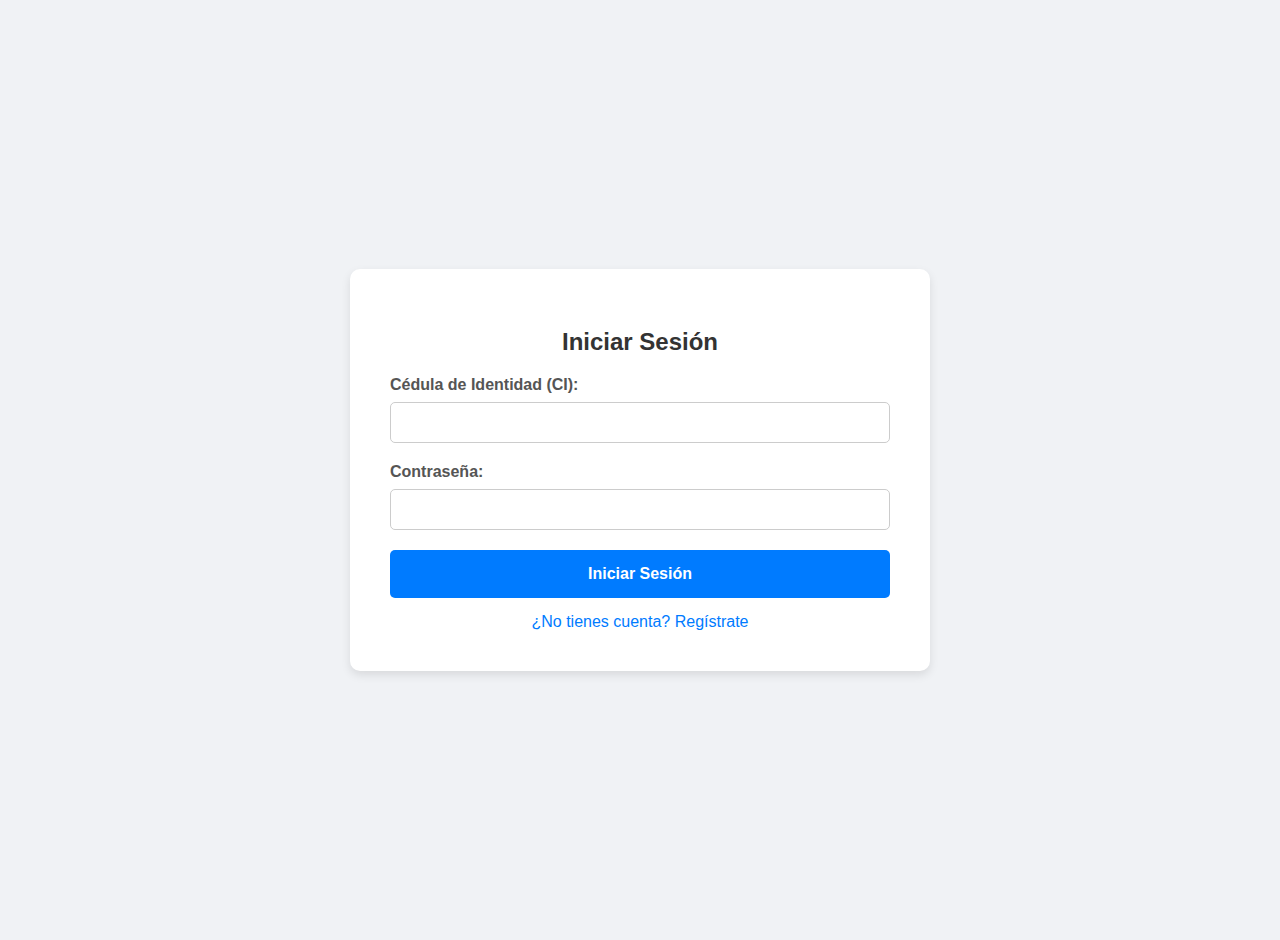
<file: index.html>
<!DOCTYPE html>
<html lang="es">
<head>
    <meta charset="UTF-8">
    <meta name="viewport" content="width=device-width, initial-scale=1.0">
    <title>Gestión de Citas Médicas</title>
    <!-- Enlace al archivo CSS -->
    <link rel="stylesheet" href="style.css">
</head>
<body>

    <div class="container">
        <h2 id="form-title">Iniciar Sesión</h2>
        <div id="message-area" class="message-area"></div>

        <!-- Vista de Inicio de Sesión -->
        <div id="login-view">
            <form id="login-form">
                <div class="form-group">
                    <label for="login-ci">Cédula de Identidad (CI):</label>
                    <input type="text" id="login-ci" name="ci" required>
                </div>
                <div class="form-group">
                    <label for="login-password">Contraseña:</label>
                    <input type="password" id="login-password" name="password" required>
                </div>
                <button type="submit" class="primary">Iniciar Sesión</button>
            </form>
            <a class="link" id="show-register">¿No tienes cuenta? Regístrate</a>
        </div>

        <!-- Vista de Registro -->
        <div id="register-view" class="hidden">
            <form id="register-form">
                <div class="form-group">
                    <label for="register-ci">CI:</label>
                    <input type="text" id="register-ci" name="ci" required>
                </div>
                <div class="form-group">
                    <label for="register-nombres">Nombres:</label>
                    <input type="text" id="register-nombres" name="nombres" required>
                </div>
                <div class="form-group">
                    <label for="register-apellidos">Apellidos:</label>
                    <input type="text" id="register-apellidos" name="apellidos" required>
                </div>
                <div class="form-group">
                    <label for="register-telefono">Teléfono:</label>
                    <input type="tel" id="register-telefono" name="telefono" required>
                </div>
                <div class="form-group">
                    <label for="register-dob">Fecha de Nacimiento:</label>
                    <input type="date" id="register-dob" name="fecha_nacimiento" required>
                </div>
                <div class="form-group">
                    <label for="register-email">Correo Electrónico:</label>
                    <input type="email" id="register-email" name="email" required>
                </div>
                <div class="form-group">
                    <label for="register-password">Contraseña:</label>
                    <input type="password" id="register-password" name="password" minlength="8" required>
                </div>
                <div class="form-group">
                    <label for="register-role">Soy un...</label>
                    <select id="register-role" name="role" required>
                        <option value="paciente">Paciente</option>
                        <option value="medico">Médico</option>
                    </select>
                </div>
                <button type="submit" class="primary">Registrarse</button>
            </form>
            <a class="link" id="show-login">¿Ya tienes cuenta? Iniciar Sesión</a>
        </div>

        <!-- Vista del Dashboard (se adapta según el estado del perfil) -->
        <div id="dashboard-view" class="hidden">
            <h2>Dashboard</h2>
            <div id="profile-completion-view" class="hidden">
                <h3>Completa tu perfil</h3>
                <form id="patient-profile-form" class="hidden">
                    <div class="form-group">
                        <label for="patient-genero">Género:</label>
                        <select id="patient-genero" name="genero" required>
                            <option value="">Selecciona tu género</option>
                            <option value="Masculino">Masculino</option>
                            <option value="Femenino">Femenino</option>
                            <option value="Otro">Otro</option>
                        </select>
                    </div>
                    <button type="submit" class="primary">Guardar Perfil</button>
                </form>

                <form id="doctor-profile-form" class="hidden">
                    <div class="form-group">
                        <label for="doctor-especialidad">Especialidad:</label>
                        <input type="text" id="doctor-especialidad" name="especialidad" required>
                    </div>
                    <div class="form-group">
                        <label for="doctor-licencia">Número de Licencia:</label>
                        <input type="text" id="doctor-licencia" name="numero_licencia" required>
                    </div>
                    <div class="form-group">
                        <label for="doctor-horario">Horario de Atención:</label>
                        <textarea id="doctor-horario" name="horario_atencion" rows="4" required></textarea>
                    </div>
                    <button type="submit" class="primary">Guardar Perfil</button>
                </form>
            </div>

            <!-- Información del perfil completado -->
            <div id="user-info" class="hidden">
                <p>Bienvenido, <span id="user-name"></span>.</p>
                <p>Tu rol es: <span id="user-role"></span>.</p>
                <p>Tu ID de Usuario es: <span id="user-id"></span>.</p>
                <h4>Datos Personales:</h4>
                <p>CI: <span id="user-ci"></span></p>
                <p>Nombres: <span id="user-nombres"></span></p>
                <p>Apellidos: <span id="user-apellidos"></span></p>
                <p>Teléfono: <span id="user-telefono"></span></p>
                <p>Fecha de Nacimiento: <span id="user-dob"></span></p>
                <p>Correo: <span id="user-email"></span></p>

                <div id="patient-info" class="hidden">
                    <h4>Datos de Paciente:</h4>
                    <p>Género: <span id="patient-genero-info"></span></p>
                </div>

                <div id="doctor-info" class="hidden">
                    <h4>Datos de Médico:</h4>
                    <p>Especialidad: <span id="doctor-especialidad-info"></span></p>
                    <p>Número de Licencia: <span id="doctor-licencia-info"></span></p>
                    <p>Horario de Atención: <span id="doctor-horario-info"></span></p>
                </div>
            </div>

            <button id="logout-btn" class="secondary">Cerrar Sesión</button>
        </div>
    </div>

    <!-- Enlace al archivo JavaScript -->
    <script src="script.js"></script>
</body>
</html>
</file>
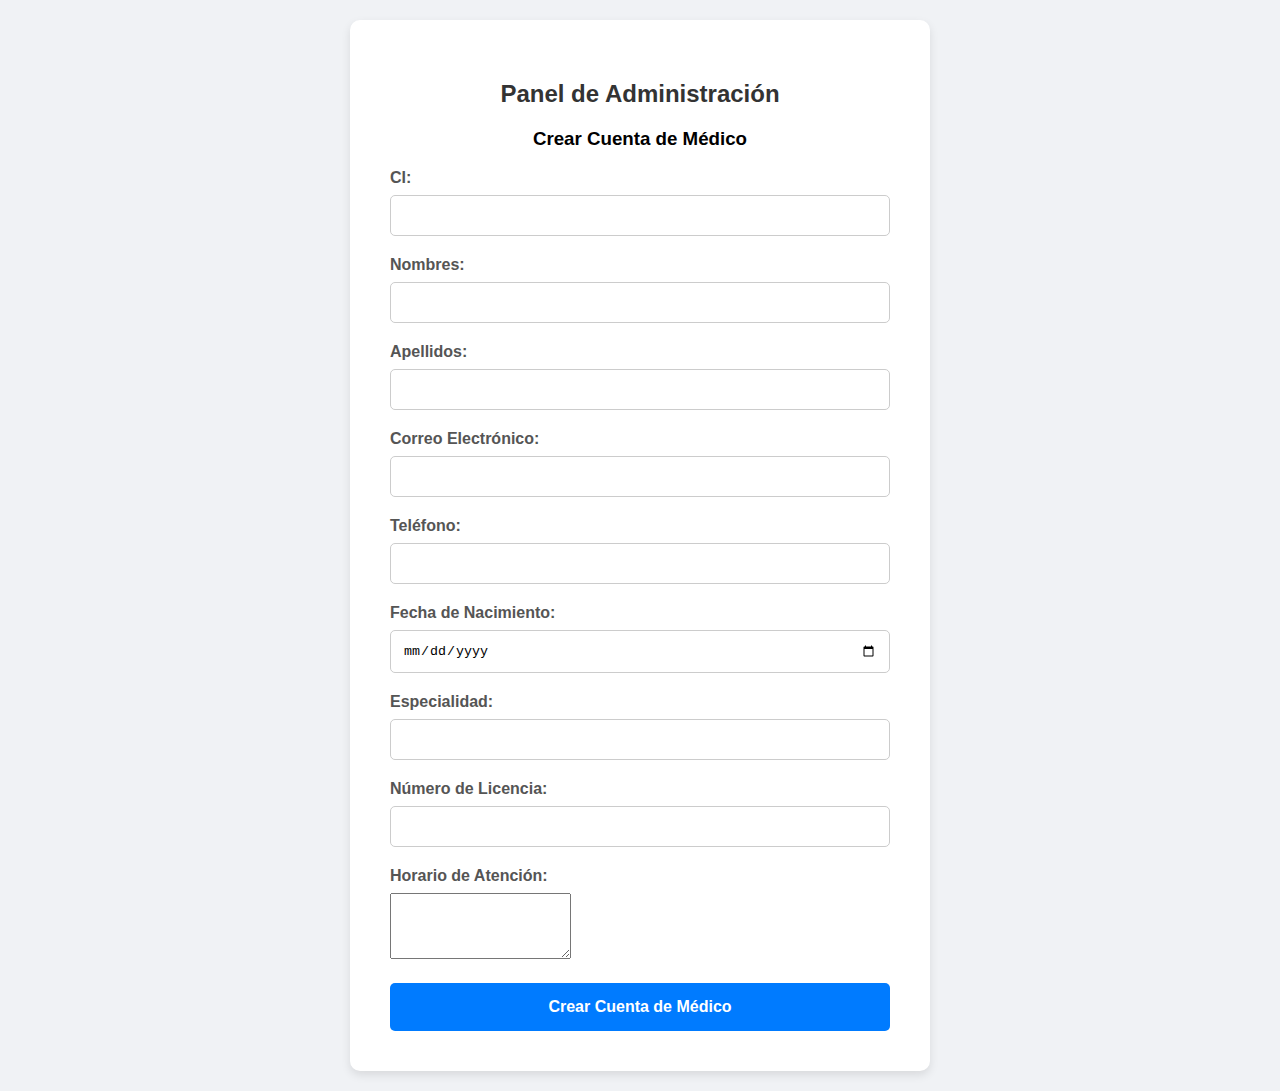
<file: admin.html>
<!DOCTYPE html>
<html lang="es">
<head>
    <meta charset="UTF-8">
    <meta name="viewport" content="width=device-width, initial-scale=1.0">
    <title>Panel de Administración</title>
    <link rel="stylesheet" href="style.css">
</head>
<body>

    <div class="container">
        <h2>Panel de Administración</h2>
        <div id="message-area" class="message-area"></div>

        <div id="admin-view">
            <h3>Crear Cuenta de Médico</h3>
            <form id="create-doctor-form">
                <div class="form-group">
                    <label for="doctor-ci">CI:</label>
                    <input type="text" id="doctor-ci" name="ci" required>
                </div>
                <div class="form-group">
                    <label for="doctor-nombres">Nombres:</label>
                    <input type="text" id="doctor-nombres" name="nombres" required>
                </div>
                <div class="form-group">
                    <label for="doctor-apellidos">Apellidos:</label>
                    <input type="text" id="doctor-apellidos" name="apellidos" required>
                </div>
                <div class="form-group">
                    <label for="doctor-email">Correo Electrónico:</label>
                    <input type="email" id="doctor-email" name="email" required>
                </div>
                <div class="form-group">
                    <label for="doctor-telefono">Teléfono:</label>
                    <input type="tel" id="doctor-telefono" name="telefono" required>
                </div>
                <div class="form-group">
                    <label for="doctor-dob">Fecha de Nacimiento:</label>
                    <input type="date" id="doctor-dob" name="fecha_nacimiento" required>
                </div>
                <div class="form-group">
                    <label for="doctor-especialidad">Especialidad:</label>
                    <input type="text" id="doctor-especialidad" name="especialidad" required>
                </div>
                <div class="form-group">
                    <label for="doctor-licencia">Número de Licencia:</label>
                    <input type="text" id="doctor-licencia" name="numero_licencia" required>
                </div>
                <div class="form-group">
                    <label for="doctor-horario">Horario de Atención:</label>
                    <textarea id="doctor-horario" name="horario_atencion" rows="4" required></textarea>
                </div>
                <button type="submit" class="primary">Crear Cuenta de Médico</button>
            </form>
        </div>
    </div>

    <script>
        const API_URL = 'http://localhost/api.php';
        const createDoctorForm = document.getElementById('create-doctor-form');
        const messageArea = document.getElementById('message-area');

        // Función para mostrar mensajes
        function showMessage(message, type = 'error') {
            messageArea.textContent = message;
            messageArea.className = `message-area ${type}`;
        }

        // Manejar el envío del formulario de creación de médico
        createDoctorForm.addEventListener('submit', async (e) => {
            e.preventDefault();
            const formData = new FormData(createDoctorForm);
            formData.append('action', 'create_doctor');

            const response = await fetch(API_URL, {
                method: 'POST',
                body: formData,
            });

            const result = await response.json();
            if (result.success) {
                showMessage(`Cuenta creada con éxito. Contraseña temporal: ${result.temp_password}`, 'success');
                createDoctorForm.reset();
            } else {
                showMessage(result.message);
            }
        });
    </script>
</body>
</html>
</file>
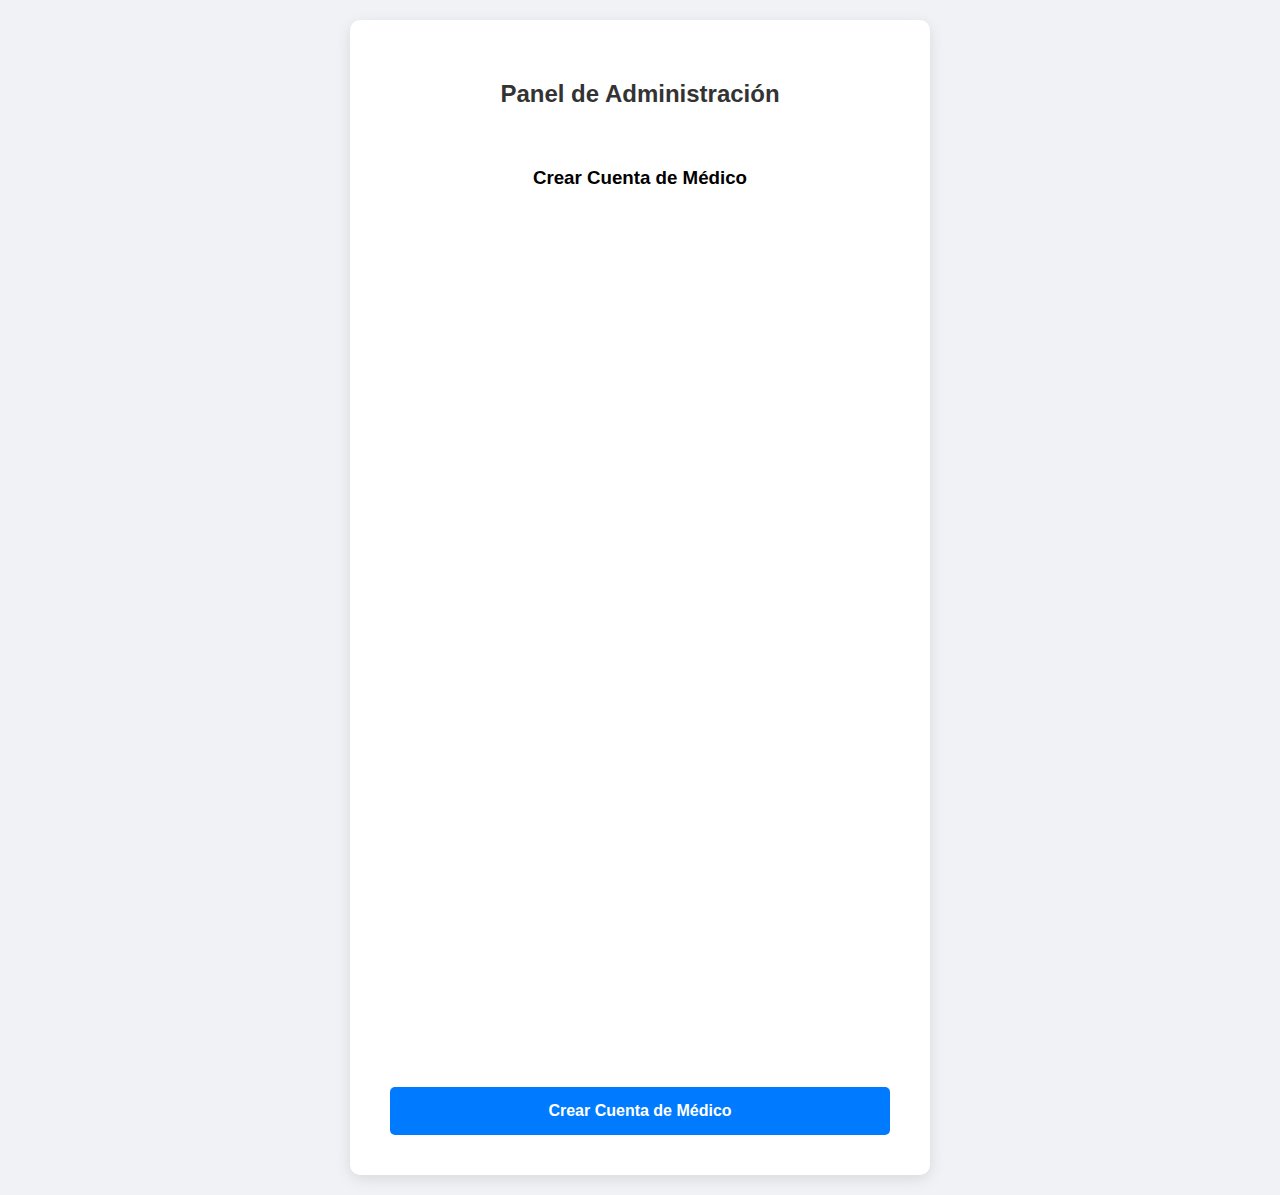
<file: Views/admin.html>
<!DOCTYPE html>
<html lang="es">

<head>
    <meta charset="UTF-8">
    <meta name="viewport" content="width=device-width, initial-scale=1.0">
    <title>Panel de Administración</title>
    <link rel="stylesheet" href="../Assets/css/style.css">
</head>

<body>
    <div class="container">
        <h2>Panel de Administración</h2>
        <div id="message-area" class="message-area"></div>

        <div id="admin-view">
            <h3>Crear Cuenta de Médico</h3>
            <form id="create-doctor-form">
                <div class="form-group">
                    <label for="doctor-ci">CI:</label>
                    <input type="text" id="doctor-ci" name="ci" required>
                </div>
                <div class="form-group">
                    <label for="doctor-nombres">Nombres:</label>
                    <input type="text" id="doctor-nombres" name="nombres" required>
                </div>
                <div class="form-group">
                    <label for="doctor-apellidos">Apellidos:</label>
                    <input type="text" id="doctor-apellidos" name="apellidos" required>
                </div>
                <div class="form-group">
                    <label for="doctor-email">Correo Electrónico:</label>
                    <input type="email" id="doctor-email" name="email" required>
                </div>
                <div class="form-group">
                    <label for="doctor-telefono">Teléfono:</label>
                    <input type="tel" id="doctor-telefono" name="telefono" required>
                </div>
                <div class="form-group">
                    <label for="doctor-dob">Fecha de Nacimiento:</label>
                    <input type="date" id="doctor-dob" name="fecha_nacimiento" required>
                </div>
                <div class="form-group">
                    <label for="doctor-especialidad">Especialidad:</label>
                    <input type="text" id="doctor-especialidad" name="especialidad" required>
                </div>
                <div class="form-group">
                    <label for="doctor-licencia">Número de Licencia:</label>
                    <input type="text" id="doctor-licencia" name="numero_licencia" required>
                </div>
                <div class="form-group">
                    <label for="doctor-horario">Horario de Atención:</label>
                    <textarea id="doctor-horario" name="horario_atencion" rows="4" required></textarea>
                </div>
                <button type="submit" class="primary">Crear Cuenta de Médico</button>
            </form>
        </div>
    </div>

    <script>
        const API_URL = 'http://localhost/api.php';
        const createDoctorForm = document.getElementById('create-doctor-form');
        const messageArea = document.getElementById('message-area');

        // Función para mostrar mensajes
        function showMessage(message, type = 'error') {
            messageArea.textContent = message;
            messageArea.className = `message-area ${type}`;
        }

        // Manejar el envío del formulario de creación de médico
        createDoctorForm.addEventListener('submit', async (e) => {
            e.preventDefault();
            const formData = new FormData(createDoctorForm);
            formData.append('action', 'create_doctor');

            const response = await fetch(API_URL, {
                method: 'POST',
                body: formData,
            });

            const result = await response.json();
            if (result.success) {
                showMessage(`Cuenta creada con éxito. Contraseña temporal: ${result.temp_password}`, 'success');
                createDoctorForm.reset();
            } else {
                showMessage(result.message);
            }
        });
    </script>
</body>

</html>
</file>
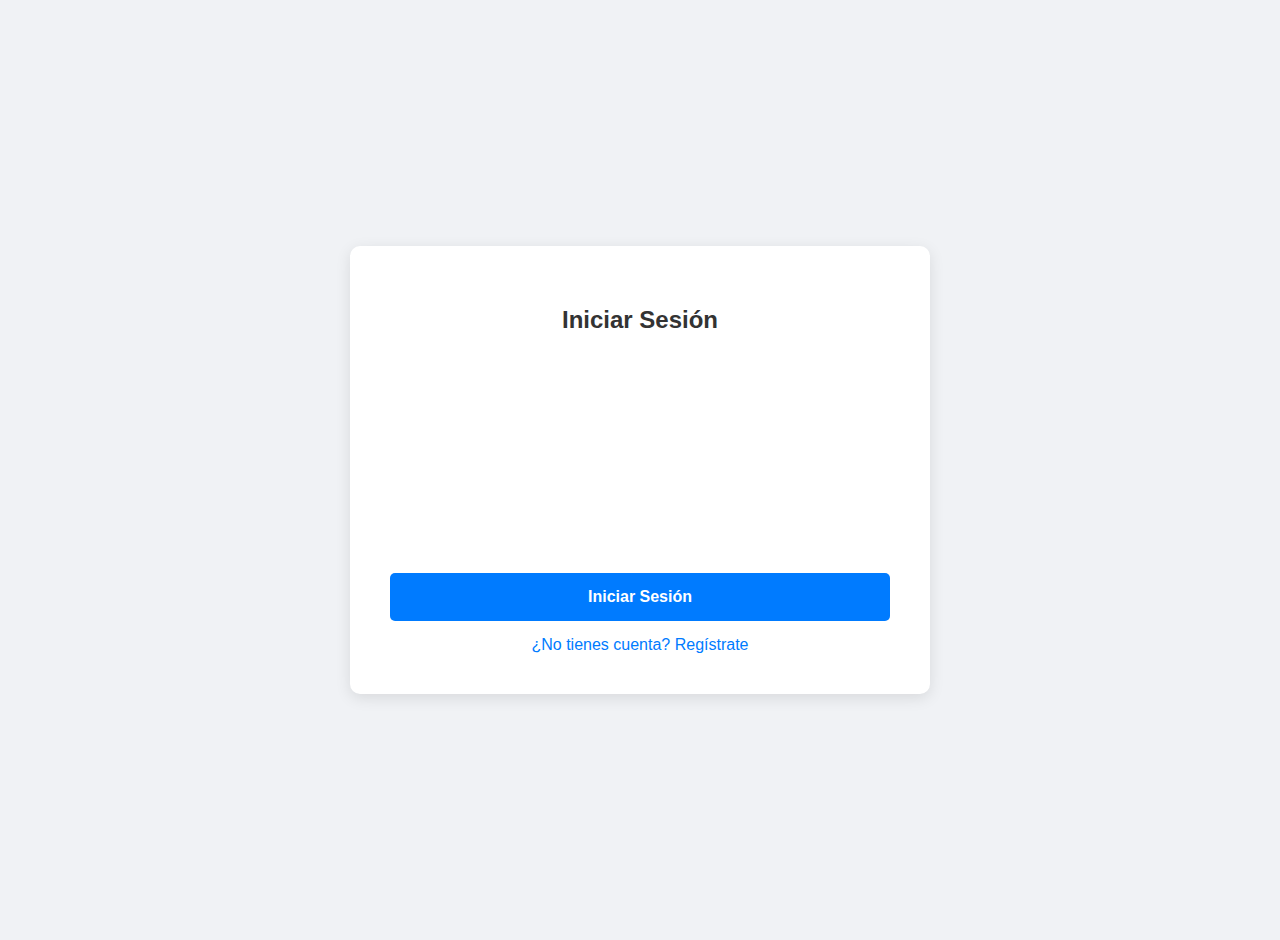
<file: Views/login.html>
<!DOCTYPE html>
<html lang="es">
<head>
    <meta charset="UTF-8">
    <title>Iniciar Sesión</title>
    <link rel="stylesheet" href="../Assets/css/style.css">
</head>
<body>
    <div class="container">
        <h2>Iniciar Sesión</h2>
        <div id="message-area" class="message-area"></div>
        <form id="login-form">
            <div class="form-group">
                <label for="login-ci">CI:</label>
                <input type="text" id="login-ci" name="ci" required>
            </div>
            <div class="form-group">
                <label for="login-password">Contraseña:</label>
                <input type="password" id="login-password" name="password" required>
            </div>
            <button type="submit" class="primary">Iniciar Sesión</button>
        </form>
        <a class="link" id="show-register">¿No tienes cuenta? Regístrate</a>
    </div>
</body>
</html>
</file>
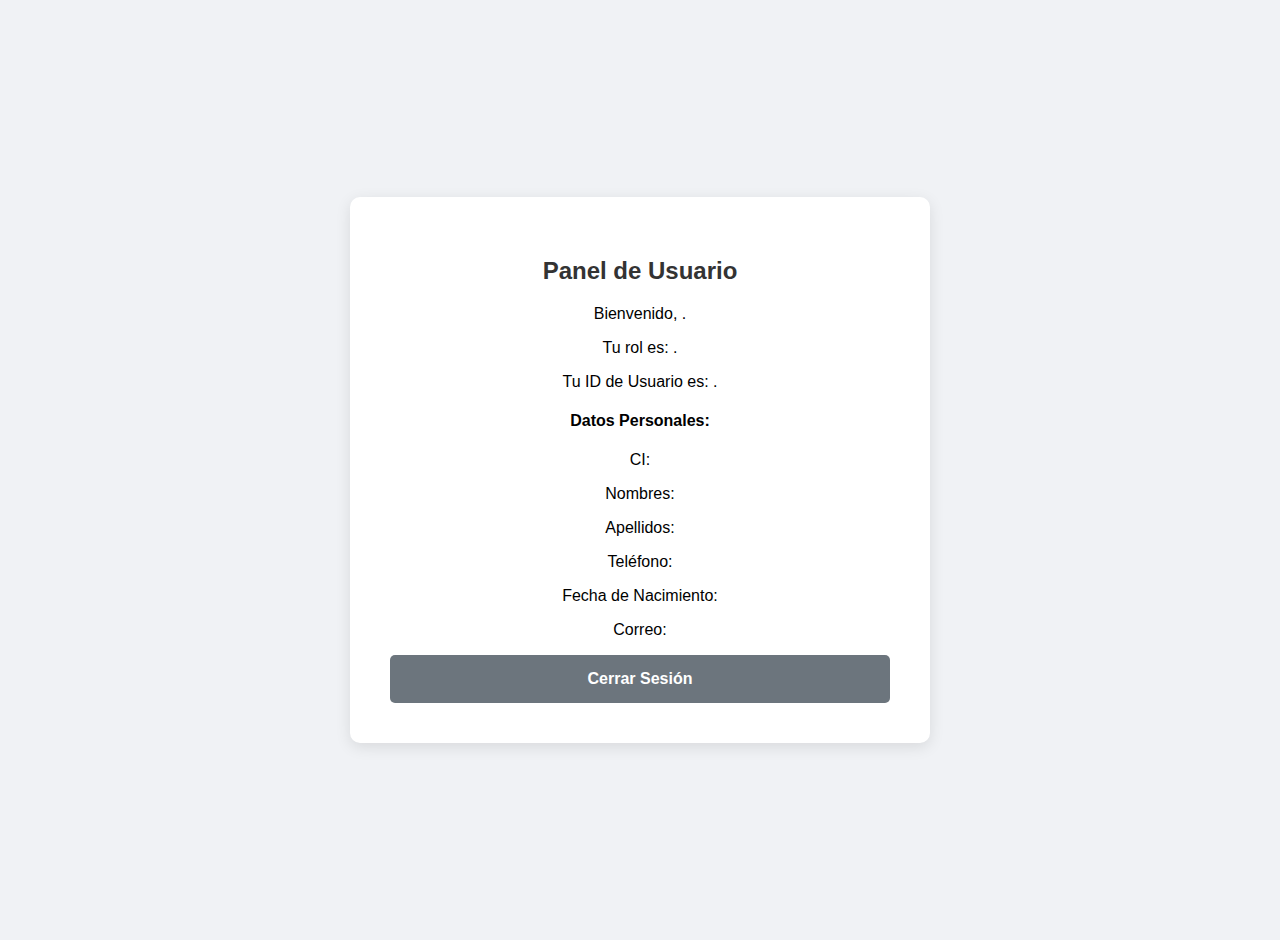
<file: Views/profile-completion.html>
<!DOCTYPE html>
<html lang="es">

<head>
    <meta charset="UTF-8">
    <meta name="viewport" content="width=device-width, initial-scale=1.0">
    <title>Panel de Usuario</title>
    <link rel="stylesheet" href="../Assets/css/style.css">
</head>

<body>
    <div class="container">
        <h2>Panel de Usuario</h2>
        <div id="user-info">
            <p>Bienvenido, <span id="user-name"></span>.</p>
            <p>Tu rol es: <span id="user-role"></span>.</p>
            <p>Tu ID de Usuario es: <span id="user-id"></span>.</p>
            <h4>Datos Personales:</h4>
            <p>CI: <span id="user-ci"></span></p>
            <p>Nombres: <span id="user-nombres"></span></p>
            <p>Apellidos: <span id="user-apellidos"></span></p>
            <p>Teléfono: <span id="user-telefono"></span></p>
            <p>Fecha de Nacimiento: <span id="user-dob"></span></p>
            <p>Correo: <span id="user-email"></span></p>

            <div id="patient-info" class="hidden">
                <h4>Datos de Paciente:</h4>
                <p>Género: <span id="patient-genero-info"></span></p>
            </div>

            <div id="doctor-info" class="hidden">
                <h4>Datos de Médico:</h4>
                <p>Especialidad: <span id="doctor-especialidad-info"></span></p>
                <p>Número de Licencia: <span id="doctor-licencia-info"></span></p>
                <p>Horario de Atención: <span id="doctor-horario-info"></span></p>
            </div>
        </div>

        <div id="appointment-management-view" class="hidden">
            <h3>Agendar Nueva Cita</h3>
            <div class="form-group">
                <label for="doctor-select">Seleccionar Médico:</label>
                <select id="doctor-select" required>
                    <option value="">Cargando médicos...</option>
                </select>
            </div>
            <div class="form-group">
                <label for="date-select">Seleccionar Fecha:</label>
                <input type="date" id="date-select" required>
            </div>
            <button id="check-availability-btn" class="primary">Ver Disponibilidad</button>

            <div id="availability-area" class="hidden">
                <h4>Horarios Disponibles para <span id="selected-doctor-name"></span>:</h4>
                <div id="time-slots-container">
                </div>
                <button id="book-appointment-btn" class="primary hidden">Agendar Cita</button>
                <div id="appointment-summary" class="hidden">
                    <h5>Resumen de la Cita:</h5>
                    <p>Médico: <strong id="summary-doctor"></strong></p>
                    <p>Fecha: <strong id="summary-date"></strong></p>
                    <p>Hora: <strong id="summary-time"></strong></p>
                </div>
            </div>
        </div>

        <button id="logout-btn" class="secondary">Cerrar Sesión</button>
    </div>
</body>

</html>
</file>
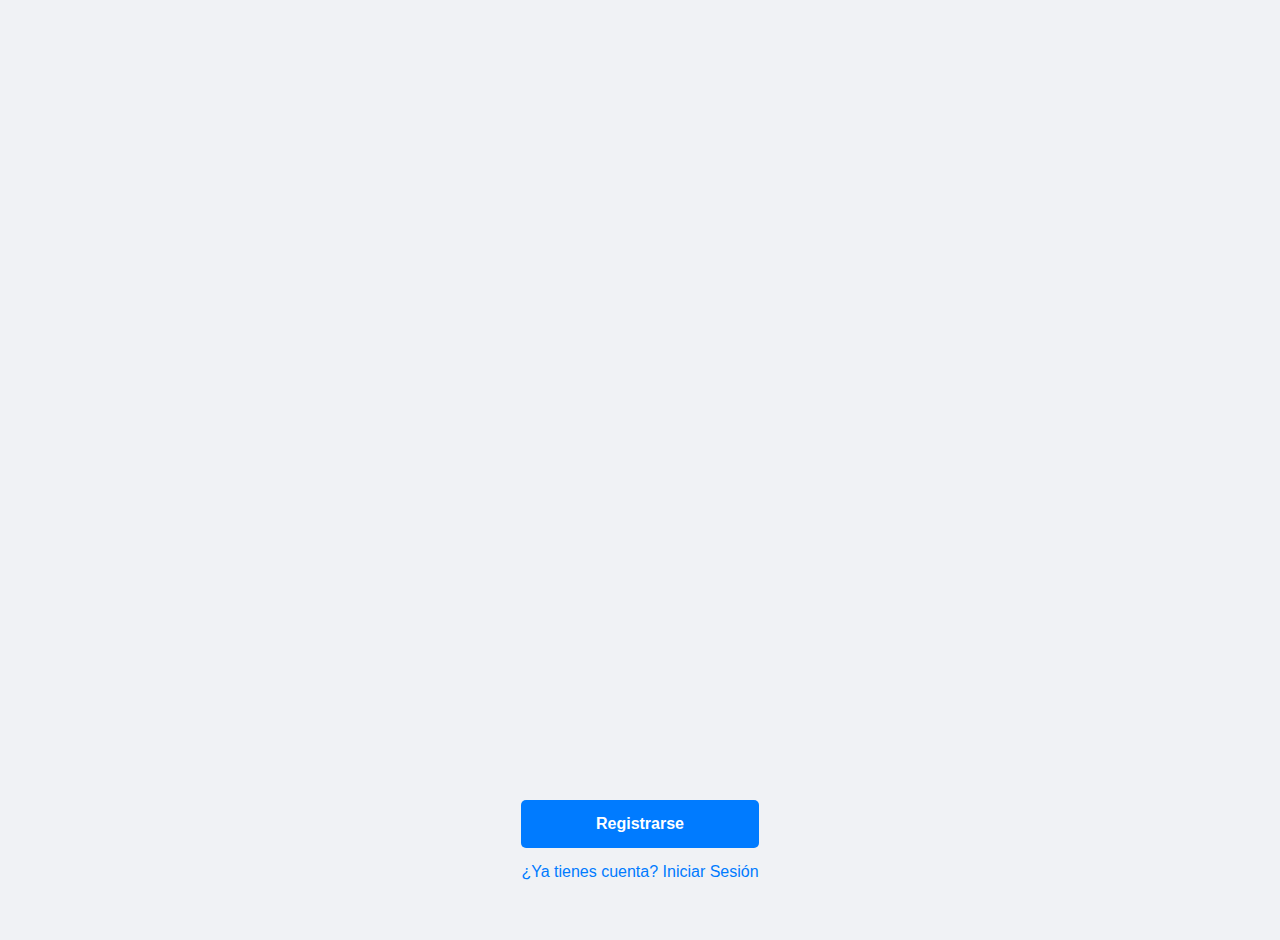
<file: Views/register.html>
<!DOCTYPE html>
<html lang="es">

<head>
    <meta charset="UTF-8">
    <meta name="viewport" content="width=device-width, initial-scale=1.0">
    <title>Panel de Administración</title>
    <link rel="stylesheet" href="../Assets/css/style.css">
</head>

<body>
    <!-- Vista de Registro -->
    <div id="register-view">
        <form id="register-form">
            <div class="form-group">
                <label for="register-ci">CI:</label>
                <input type="text" id="register-ci" name="ci" required>
            </div>
            <div class="form-group">
                <label for="register-nombres">Nombres:</label>
                <input type="text" id="register-nombres" name="nombres" required>
            </div>
            <div class="form-group">
                <label for="register-apellidos">Apellidos:</label>
                <input type="text" id="register-apellidos" name="apellidos" required>
            </div>
            <div class="form-group">
                <label for="register-telefono">Teléfono:</label>
                <input type="tel" id="register-telefono" name="telefono" required>
            </div>
            <div class="form-group">
                <label for="register-dob">Fecha de Nacimiento:</label>
                <input type="date" id="register-dob" name="fecha_nacimiento" required>
            </div>
            <div class="form-group">
                <label for="register-email">Correo Electrónico:</label>
                <input type="email" id="register-email" name="email" required>
            </div>
            <div class="form-group">
                <label for="register-password">Contraseña:</label>
                <input type="password" id="register-password" name="password" minlength="8" required>
            </div>
            <div class="form-group">
                <label for="register-role">Soy un...</label>
                <select id="register-role" name="role" required>
                    <option value="paciente">Paciente</option>
                    <option value="medico">Médico</option>
                </select>
            </div>
            <button type="submit" class="primary">Registrarse</button>
        </form>
        <a class="link" id="show-login">¿Ya tienes cuenta? Iniciar Sesión</a>
    </div>
</body>

</html>
</file>
<file: style.css>
/*
    Archivo: style.css
    Contiene los estilos para el frontend.
*/

body {
    font-family: Arial, sans-serif;
    background-color: #f0f2f5;
    display: flex;
    justify-content: center;
    align-items: center;
    min-height: 100vh;
    margin: 0;
    padding: 20px;
}
.container {
    background-color: #fff;
    padding: 40px;
    border-radius: 10px;
    box-shadow: 0 4px 10px rgba(0, 0, 0, 0.1);
    max-width: 500px;
    width: 100%;
    text-align: center;
}
h2 {
    color: #333;
    margin-bottom: 20px;
}
.form-group {
    margin-bottom: 20px;
    text-align: left;
}
label {
    display: block;
    margin-bottom: 8px;
    font-weight: bold;
    color: #555;
}
input, select {
    width: 100%;
    padding: 12px;
    border: 1px solid #ccc;
    border-radius: 5px;
    box-sizing: border-box; /* Asegura que el padding no afecte el ancho */
}
button {
    width: 100%;
    padding: 15px;
    border: none;
    border-radius: 5px;
    color: #fff;
    font-size: 16px;
    font-weight: bold;
    cursor: pointer;
    transition: background-color 0.3s ease;
}
button.primary {
    background-color: #007bff;
}
button.primary:hover {
    background-color: #0056b3;
}
button.secondary {
    background-color: #6c757d;
}
button.secondary:hover {
    background-color: #545b62;
}
.link {
    display: block;
    margin-top: 15px;
    color: #007bff;
    text-decoration: none;
    cursor: pointer;
}
.hidden {
    display: none;
}
.message-area {
    color: #dc3545;
    margin-bottom: 15px;
}
.message-area.success {
    color: #28a745;
}
</file>
<file: Assets/css/style.css>
/*
    Archivo: style.css
    Contiene los estilos para el frontend.
*/

:root {
    --primary-color: #007bff;
    --primary-hover-color: #0056b3;
    --secondary-color: #6c757d;
    --secondary-hover-color: #545b62;
    --bg-color: #f0f2f5;
    --container-bg-color: #fff;
    --text-color: #333;
    --label-color: #555;
    --input-border-color: #ccc;
    --success-color: #28a745;
    --error-color: #dc3545;
}

body {
    font-family: 'Segoe UI', Arial, sans-serif;
    background-color: var(--bg-color);
    display: flex;
    justify-content: center;
    align-items: center;
    min-height: 100vh;
    margin: 0;
    padding: 20px;
    transition: background-color 0.5s ease;
}

.container {
    background-color: var(--container-bg-color);
    padding: 40px;
    border-radius: 10px;
    box-shadow: 0 4px 15px rgba(0, 0, 0, 0.1);
    max-width: 500px;
    width: 100%;
    text-align: center;
    /* Animación de entrada */
    animation: fade-in 0.8s ease-out;
}

h2 {
    color: var(--text-color);
    margin-bottom: 20px;
    animation: slide-in 0.6s ease-out;
}

.form-group {
    margin-bottom: 25px;
    text-align: left;
    opacity: 0;
    animation: fade-in-up 0.5s forwards;
}

.form-group:nth-child(1) { animation-delay: 0.1s; }
.form-group:nth-child(2) { animation-delay: 0.2s; }
.form-group:nth-child(3) { animation-delay: 0.3s; }
.form-group:nth-child(4) { animation-delay: 0.4s; }
.form-group:nth-child(5) { animation-delay: 0.5s; }

label {
    display: block;
    margin-bottom: 8px;
    font-weight: bold;
    color: var(--label-color);
    transition: color 0.3s ease;
}

input, select, textarea {
    width: 100%;
    padding: 12px;
    border: 1px solid var(--input-border-color);
    border-radius: 5px;
    box-sizing: border-box;
    transition: border-color 0.3s ease, box-shadow 0.3s ease;
}

input:focus, select:focus, textarea:focus {
    outline: none;
    border-color: var(--primary-color);
    box-shadow: 0 0 8px rgba(0, 123, 255, 0.3);
}

button {
    width: 100%;
    padding: 15px;
    border: none;
    border-radius: 5px;
    color: #fff;
    font-size: 16px;
    font-weight: bold;
    cursor: pointer;
    transition: background-color 0.3s ease, transform 0.2s ease, box-shadow 0.3s ease;
}

button.primary {
    background-color: var(--primary-color);
}

button.primary:hover {
    background-color: var(--primary-hover-color);
    transform: translateY(-2px);
    box-shadow: 0 4px 10px rgba(0, 0, 0, 0.2);
}

button.secondary {
    background-color: var(--secondary-color);
}

button.secondary:hover {
    background-color: var(--secondary-hover-color);
    transform: translateY(-2px);
    box-shadow: 0 4px 10px rgba(0, 0, 0, 0.2);
}

.link {
    display: block;
    margin-top: 15px;
    color: var(--primary-color);
    text-decoration: none;
    cursor: pointer;
    transition: color 0.3s ease;
}

.link:hover {
    color: var(--primary-hover-color);
    text-decoration: underline;
}

.hidden {
    display: none;
}

.message-area {
    margin-bottom: 15px;
    padding: 10px 15px;
    border-radius: 5px;
    font-weight: bold;
    opacity: 0;
    animation: fade-in-down 0.5s forwards;
}

.message-area.success {
    background-color: #d4edda;
    color: var(--success-color);
}

.message-area.error {
    background-color: #f8d7da;
    color: var(--error-color);
}

/* Estilos para las franjas horarias */
#time-slots-container {
    display: flex;
    flex-wrap: wrap;
    gap: 10px;
    margin-top: 20px;
    justify-content: center;
}

.time-slot {
    padding: 10px 15px;
    border: 1px solid var(--input-border-color);
    border-radius: 5px;
    cursor: pointer;
    transition: background-color 0.2s ease, transform 0.2s ease, box-shadow 0.2s ease;
    background-color: #f9f9f9;
    font-size: 14px;
    animation: pop-in 0.4s ease-out;
}

.time-slot:hover {
    background-color: #e9e9e9;
    transform: translateY(-2px);
    box-shadow: 0 2px 5px rgba(0, 0, 0, 0.1);
}

.time-slot.selected {
    background-color: var(--primary-color);
    color: #fff;
    border-color: var(--primary-color);
    transform: scale(1.05);
}

.time-slot.selected:hover {
    transform: scale(1.05);
}

/* Animaciones */
@keyframes fade-in {
    from {
        opacity: 0;
        transform: scale(0.95);
    }
    to {
        opacity: 1;
        transform: scale(1);
    }
}

@keyframes slide-in {
    from {
        opacity: 0;
        transform: translateY(-20px);
    }
    to {
        opacity: 1;
        transform: translateY(0);
    }
}

@keyframes fade-in-up {
    from {
        opacity: 0;
        transform: translateY(10px);
    }
    to {
        opacity: 1;
        transform: translateY(0);
    }
}

@keyframes fade-in-down {
    from {
        opacity: 0;
        transform: translateY(-10px);
    }
    to {
        opacity: 1;
        transform: translateY(0);
    }
}

@keyframes pop-in {
    from {
        opacity: 0;
        transform: scale(0.8);
    }
    to {
        opacity: 1;
        transform: scale(1);
    }
}
</file>
